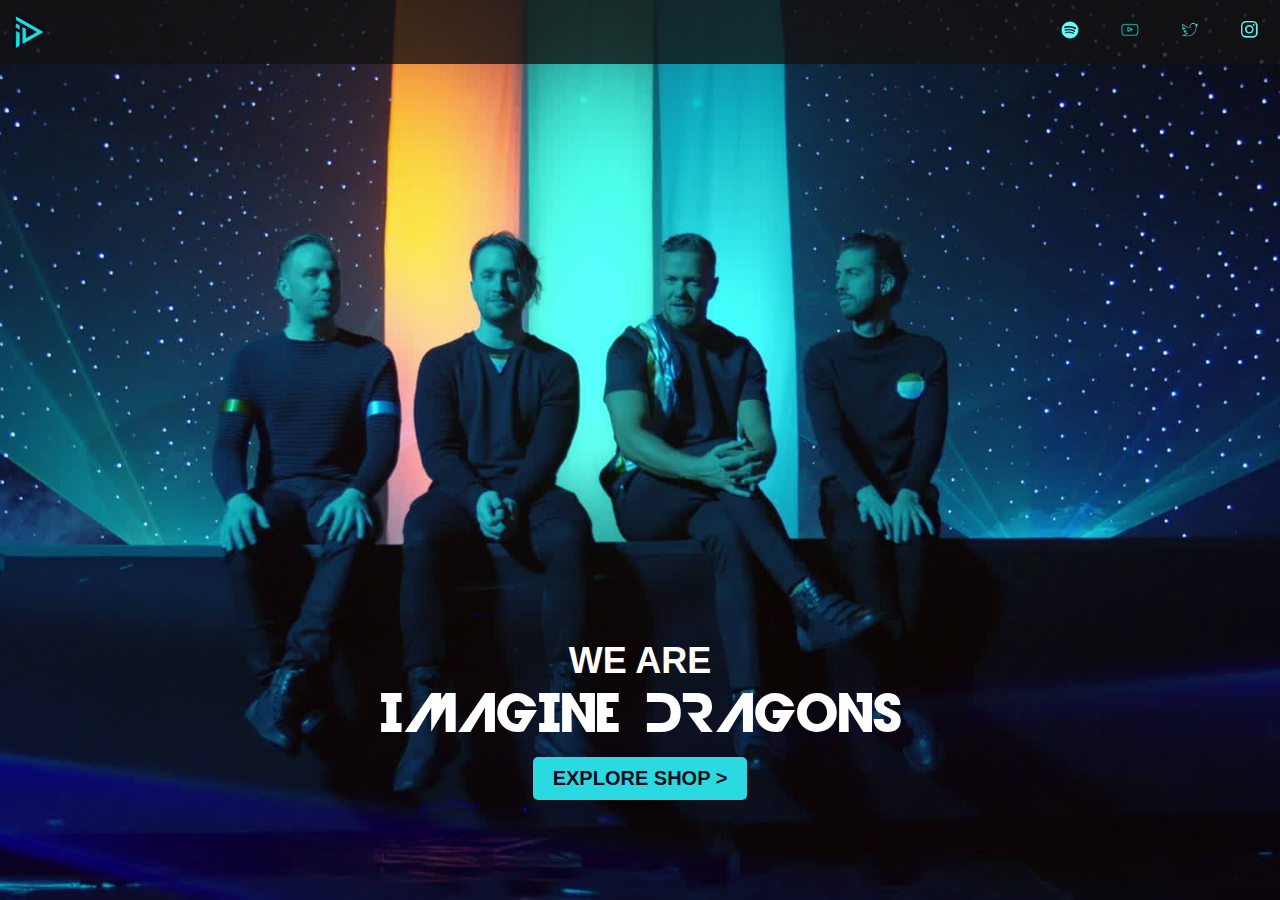
<file: Task-05/index.html>
<html>
    <head>
        <title> Imagine Dragons</title>
        <link rel="stylesheet" href="styles.css">
    </head>
    <body>
        <div class="banner">
            <div class="navbar">
                <img src="logo id.png" class="logo">
                <ul>
                    <li><a href="https://open.spotify.com/artist/53XhwfbYqKCa1cC15pYq2q"><img src="spotify.png" alt="Logo Spotify"></a></li>
                    <li><a href="https://www.youtube.com/@ImagineDragons"><img src="YT.png" alt="Logo Youtube"></a></li>
                    <li><a href="https://twitter.com/Imaginedragons"><img src="twitter.png" alt="Logo Twitter"></a></li>
                    <li><a href="https://www.instagram.com/imaginedragons/?hl=en"><img src="IG.png" alt="Logo Instagram"></a></li>
                </ul>
            </div>

        </div>
        <div class="title">
            <div class="small-line">WE ARE</div>
            <div class="big-line">IMAGINE DRAGONS</div>
            <a href="file:///C:/Imagine%20Dragons/index1.html" class="explore-button">EXPLORE SHOP ></a>
        </div>

    </body>
</html>
</file>
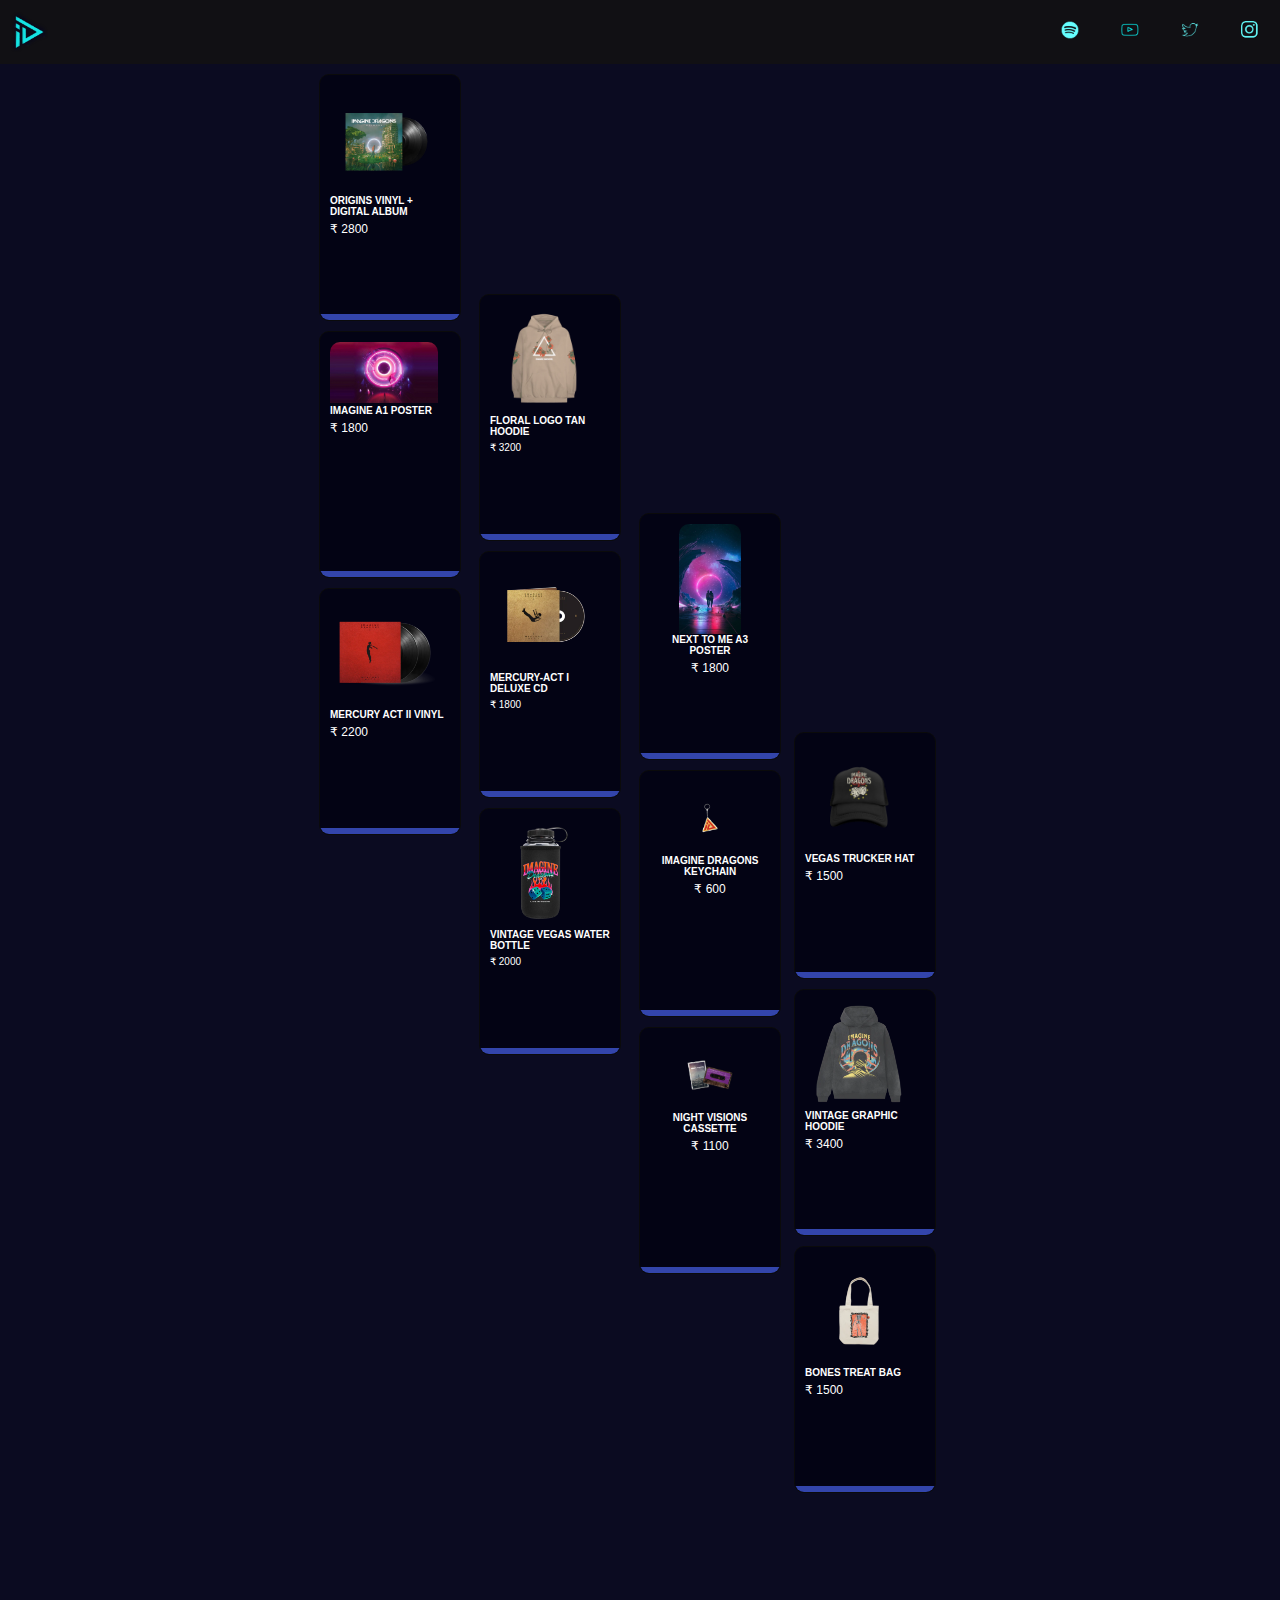
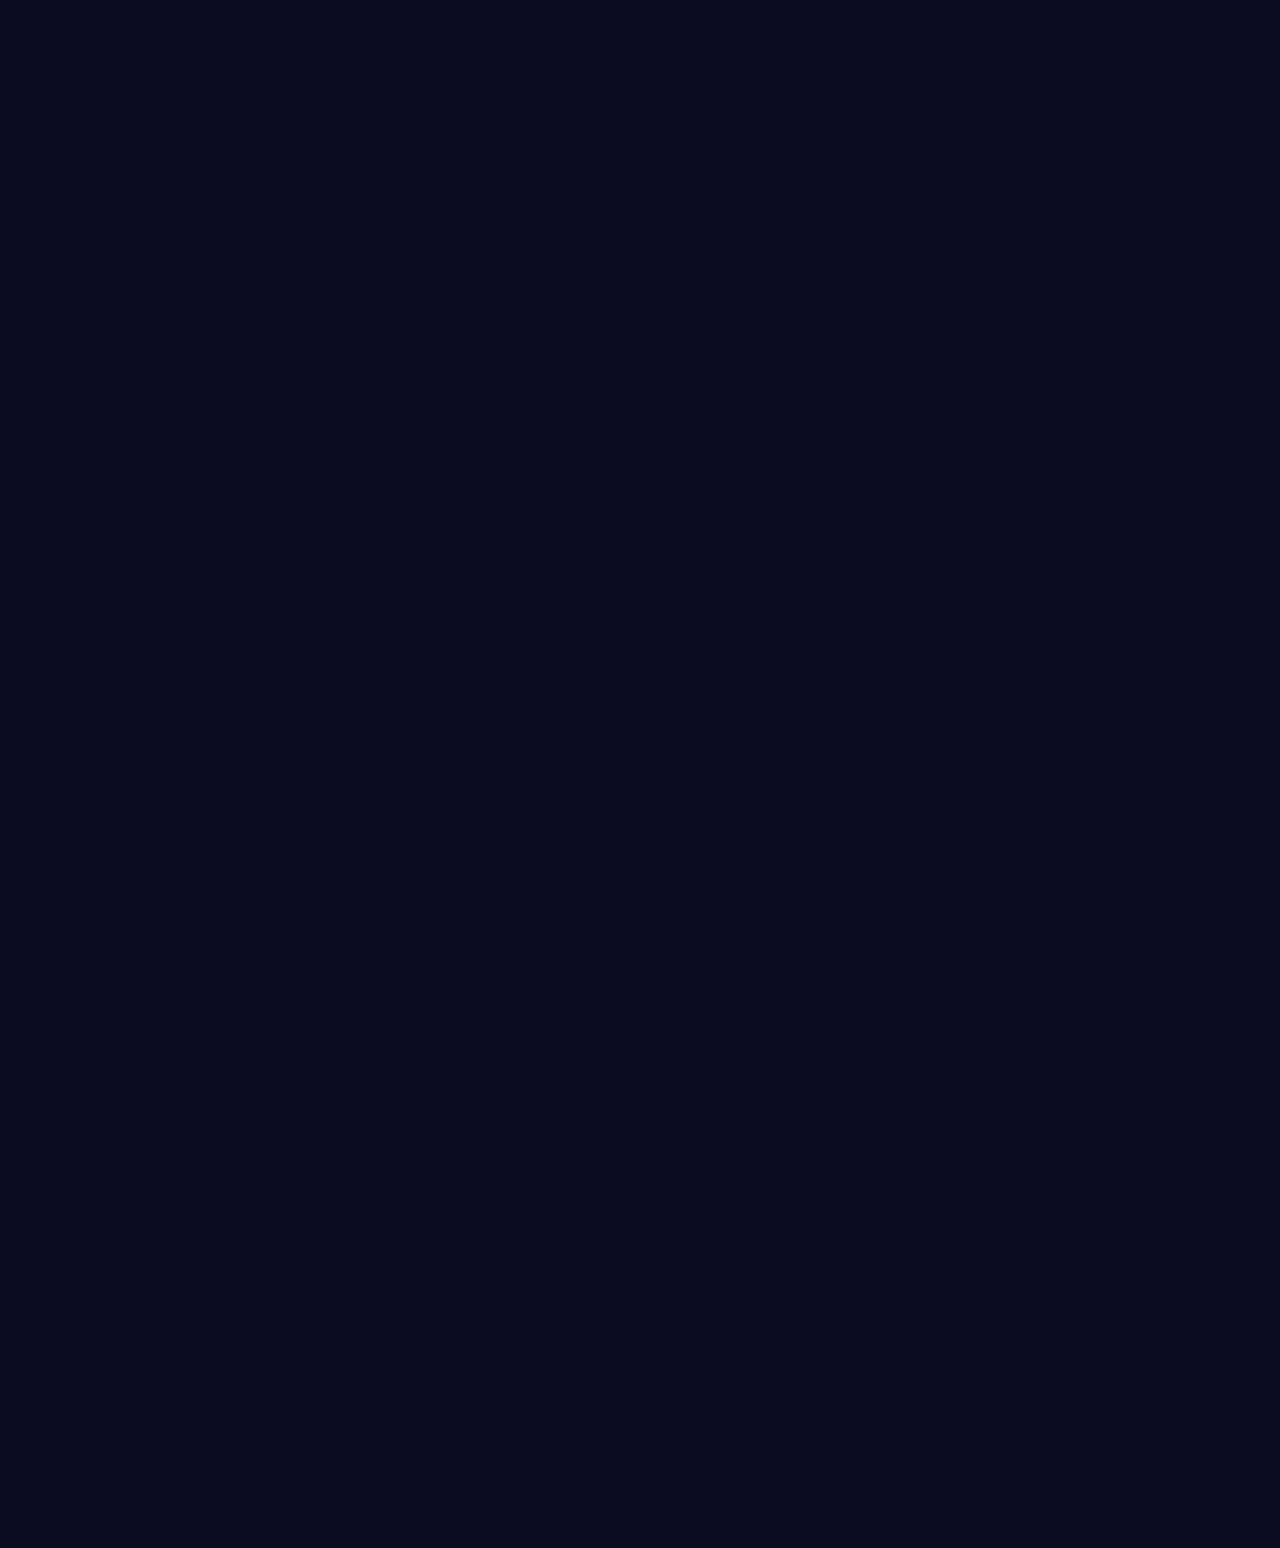
<file: Task-05/index1.html>
<html>
    <head>
        <meta charset="UTF-8">
        <meta name="viewport" content="width=device-width", initial-scale="1.0">
        <title> Imagine Dragons</title>
        <link rel="stylesheet" href="styles1.css">
    </head>
    <body>
        <div class="banner">
            <div class="navbar">
                <img src="logo id.png" class="logo">
                <ul>
                    <li><a href="https://open.spotify.com/artist/53XhwfbYqKCa1cC15pYq2q"><img src="spotify.png" alt="Logo Spotify"></a></li>
                    <li><a href="https://www.youtube.com/@ImagineDragons"><img src="YT.png" alt="Logo Youtube"></a></li>
                    <li><a href="https://twitter.com/Imaginedragons"><img src="twitter.png" alt="Logo Twitter"></a></li>
                    <li><a href="https://www.instagram.com/imaginedragons/?hl=en"><img src="IG.png" alt="Logo Instagram"></a></li>
                </ul>
            </div>
        </div>
            <div class="merchandise-box">
                <div class="item-image">
                    <img src="origins.png" alt="item 1">
                <div class="item-info">
                    <h2>ORIGINS VINYL + DIGITAL ALBUM</h2>
                    <p>₹ 2800</p>
                </div>
                </div>
            </div>
            <div class="merchandise-box">
                <div class="item-image">
                    <img src="A1poster.png" alt="item 2">
                <div class="item-info">
                    <h2>IMAGINE A1 POSTER</h2>
                    <p>₹ 1800</p>
                </div>
                </div>
            </div>
            <div class="merchandise-box">
                <div class="item-image">
                    <img src="mercury2.png" alt="item 3">
                <div class="item-info">
                    <h2>MERCURY ACT II VINYL</h2>
                    <p>₹ 2200</p>
                </div>
                </div>
            </div>
            <div class="merchandise-box-horizontal">
                <div class="item-image">
                    <img src="hoodies.png" alt="item 4">
                <div class="item-info">
                    <h2>FLORAL LOGO TAN HOODIE</h2>
                    <p>₹ 3200</p>                 
                </div>
                </div>
            </div>
            <div class="merchandise-box-horizontal">
                <div class="item-image">
                    <img src="mercury.png" alt="item 5">
                <div class="item-info">
                    <h2>MERCURY-ACT I DELUXE CD</h2>
                    <p>₹ 1800</p>
                </div>
                </div>
            </div>
            <div class="merchandise-box-horizontal">
                <div class="item-image">
                    <img src="waterbottle.png" alt="item 6">
                <div class="item-info">
                    <h2>VINTAGE VEGAS WATER BOTTLE</h2>
                    <p>₹ 2000</p>
                </div>
                </div>
            </div>
            <div class="merchandise-box-horizontal2">
                <div class="item-image">
                    <img src="nextposter.png" alt="item 7">
                <div class="item-info">
                    <h2>NEXT TO ME A3 POSTER</h2>
                    <p>₹ 1800</p>
                </div>
                </div>
            </div>
            <div class="merchandise-box-horizontal2">
                <div class="item-image">
                    <img src="keychain.png" alt="item 8">
                <div class="item-info">
                    <h2>IMAGINE DRAGONS KEYCHAIN</h2>
                    <p>₹ 600</p>
                </div>
                </div>
            </div>
            <div class="merchandise-box-horizontal2">
                <div class="item-image">
                    <img src="nightvision.png" alt="item 9">
                <div class="item-info">
                    <h2>NIGHT VISIONS CASSETTE</h2>
                    <p>₹ 1100</p>
                </div>
                </div>
            </div>
            <div class="merchandise-box-horizontal3">
                <div class="item-image">
                    <img src="hat.png" alt="item 10">
                <div class="item-info">
                    <h2>VEGAS TRUCKER HAT</h2>
                    <p>₹ 1500</p>
                </div>
                </div>
            </div>
            <div class="merchandise-box-horizontal3">
                <div class="item-image">
                    <img src="vintagehoodie.png" alt="item 11">
                <div class="item-info">
                    <h2>VINTAGE GRAPHIC HOODIE</h2>
                    <p>₹ 3400</p>
                </div>
                </div>
            </div>
            <div class="merchandise-box-horizontal3">
                <div class="item-image">
                    <img src="bonesbag.png" alt="item 12">
                <div class="item-info">
                    <h2>BONES TREAT BAG</h2>
                    <p>₹ 1500</p>
                </div>
                </div>
            </div>
    </body>
</html>
</file>
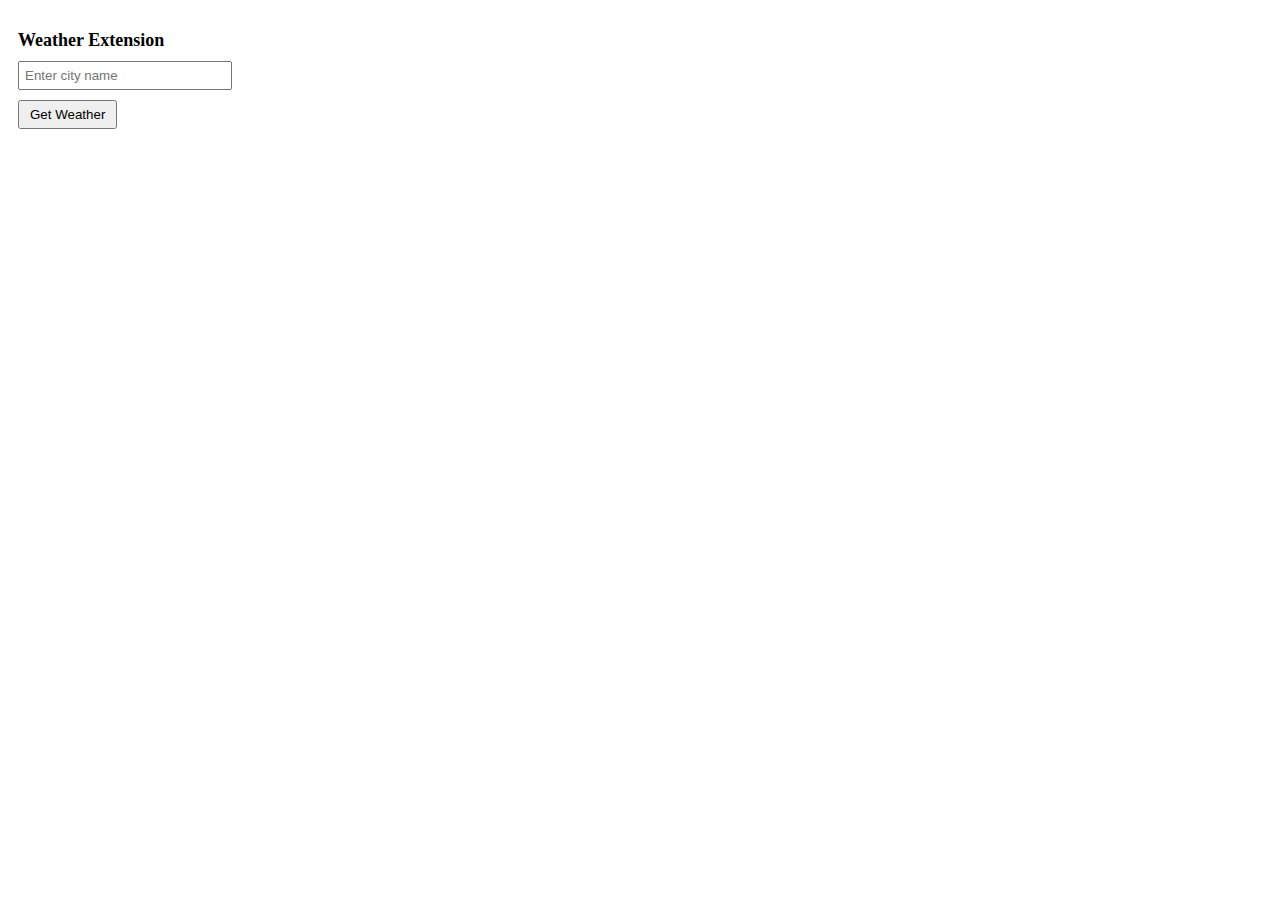
<file: Task-07/popup.html>
<!DOCTYPE html>
<html>
<head>
  <meta charset="UTF-8">
  <link rel="stylesheet" type="text/css" href="styles.css">
  <script src="popup.js"></script>
</head>
<body>
  <h1>Weather Extension</h1>
  <input type="text" id="cityInput" placeholder="Enter city name">
  <button id="getWeatherBtn">Get Weather</button>
  <div id="weatherInfo"></div>
</body>
</html>
</file>
<file: Task-05/styles.css>
*{
    margin: 0;
    padding: 0;
    font-family: sans-serif;
}
.banner{
    width: 100%;
    height: 100vh;
    background-image: url(pxfuel.jpg),linear-gradient(#0B0B21, #3345AB, #2BDAE1, #FFFFFF);
    background-size: cover;
    background-position: center;
}
.navbar {
    background-color: rgba(19, 18, 18, 0.792);
    padding: 10px;
    display: flex;
    justify-content: space-between;
    align-items: center;
}
.navbar ul {
    list-style-type: none;
    margin: 0;
    padding: 0;
    display: flex;
}
.navbar li {
    margin-left: 20px;
}
.navbar a {
    text-decoration: none;
    color:#2BDAE1;
}
.navbar img {
    height: 40px;
}
.navbar .top-right {
    margin-left: auto;
}
.title {
    text-align: center;
    position: absolute;
    bottom: 100;
    width: 100%;
}
.title .small-line {
    font-family: 'Franklin Gothic Medium', 'Arial Narrow', Arial, sans-serif;
    font-size: 36px;
    font-weight: bold;
    margin-bottom: 5px;
    color:#FFFFFF;
}
.title .big-line {
    font-family: DevilBreeze;
    font-size: 52px;
    font-weight: bold;
    color: #FFFFFF;
}
@font-face {
    font-family: DevilBreeze;
    src: url(devilbreeze.ttf.ttf);
}
.title .explore-button {
    display: inline-block;
    padding: 10px 20px;
    background-color: #2BDAE1;
    color: #0B0B21;
    text-decoration: none;
    font-weight: bold;
    font-size: 20px;
    margin-top: 10px;
    border-radius: 5px;
    transition: background-color 0.3s ease;
}
.title .explore-button:hover {
    background-color: darkcyan;
}
</file>
<file: Task-05/styles1.css>
*{ 
    margin: 0;
    padding: 0;
    font-family: sans-serif;
}
.navbar {
    background-color: rgba(19, 18, 18, 0.792);
    padding: 10px;
    display: flex;
    justify-content: space-between;
    align-items: center;
}
.navbar ul {
    list-style-type: none;
    margin: 0;
    padding: 0;
    display: flex;
}
.navbar li {
    margin-left: 20px;
}
.navbar a {
    text-decoration: none;
    color: #2bdae1;
}
.navbar img {
    height: 40px;
}
.navbar .top-right {
    margin-left: auto;
}
body {
    background-color: #0B0B21;
}
.merchandise-box {
    width: 120px;
    height: 25%;
    border: 1px solid #0b0b0b;
    background-color: #030314 ;
    padding: 10px;
    margin: 10px auto 0;
    text-align: left;
    position: relative;
    border-radius: 10px;
    overflow: hidden;
    display: flex;
    flex-direction: column;
    justify-content: space-between;
    position: relative;
    top: 0;
    right: 250;
}
.merchandise-box .item-image {
    margin-bottom:10px;
}
.item-image img {
    max-width: 90%;
    max-height: 90%;
    width:auto;
    height: auto;
    border-radius: 10px 10px 0 0;
    margin-bottom: 2px;
}
.merchandise-box p {
    color: #fff;
    font-size: 12px; 
    font-family: 'Gill Sans', 'Gill Sans MT', Calibri, 'Trebuchet MS', sans-serif; 
    margin: 0;
    margin-bottom: 10px;
}
.merchandise-box::after {
    content: '';
    display: block;
    height: 6px;
    background-color: #3345AB;
    position: absolute;
    bottom: 0;
    left: 0;
    right: 0;
}
.merchandise-box h2 { 
    color: #fff;
    font-size: 10px;
    margin: 0;
    margin-bottom: 5px;

}
.merchandise-box .p {
    color: #fff;
    font-size: 10px;
    font-family: 'Gill Sans', 'Gill Sans MT', Calibri, 'Trebuchet MS', sans-serif;
    margin: 0;
    margin-bottom: 5px;
}
.merchandise-box-horizontal {
    width: 120px;
    height: 25%;
    border: 1px solid #0b0b0b;
    background-color: #030314 ;
    padding: 10px;
    margin: 10px auto 0;
    text-align: left;
    position: relative;
    border-radius: 10px;
    overflow: hidden;
    display: flex;
    flex-direction: column;
    justify-content: space-between;
    position: relative;
    top: -551;
    right: 90;
}
.merchandise-box-horizontal h2 {
    color: #fff;
    font-size: 10px;
    margin: 0;
    margin-bottom: 5px;
}
.merchandise-box-horizontal p {
    color: #fff;
    font-size: 10px;
    font-family: 'Gill Sans', 'Gill Sans MT', Calibri, 'Trebuchet MS', sans-serif;
    margin: 0;
    margin-bottom: 5px;
}
.merchandise-box-horizontal::after {
    content: '';
    display: block;
    height: 6px;
    background-color: #3345AB;
    position: absolute;
    bottom: 0;
    left: 0;
    right: 0;
}
.merchandise-box-horizontal2 {
    width: 120px;
    height: 25%;
    border: 1px solid #0b0b0b;
    background-color: #030314 ;
    padding: 10px;
    margin: 10px auto 0;
    text-align: center;
    align-items: center;
    position: relative;
    border-radius: 10px;
    overflow: hidden;
    display: flex;
    flex-direction: column;
    justify-content: space-between;
    position: relative;
    top: -1103;
    right: -70;
}
.merchandise-box-horizontal2 h2{
    color: #fff;
    font-size: 10px;
    margin: 0;
    margin-bottom: 5px;
}
.merchandise-box-horizontal2 img{
    max-width: 62%;
    max-height: 62%;
    object-fit: contain;
    margin: 0 auto;  
} 
.merchandise-box-horizontal2::after {
    content: '';
    display: block;
    height: 6px;
    background-color: #3345AB;
    position: absolute;
    bottom: 0;
    left: 0;
    right: 0;
}
.merchandise-box-horizontal2 p {
    color: #fff;
    font-size: 12px;
    font-family: 'Gill Sans', 'Gill Sans MT', Calibri, 'Trebuchet MS', sans-serif;
    margin: 0;
    margin-bottom: 5px;
}
.merchandise-box-horizontal3 {
    width: 120px;
    height: 25%;
    border: 1px solid #0b0b0b;
    background-color: #030314 ;
    padding: 10px;
    margin: 10px auto 0;
    text-align: left;
    align-items: center;
    position: relative;
    border-radius: 10px;
    overflow: hidden;
    display: flex;
    flex-direction: column;
    justify-content: space-between;
    position: relative;
    top: -1655;
    right: -225;
}
.merchandise-box-horizontal3::after {
    content: '';
    display: block;
    height: 6px;
    background-color: #3345AB;
    position: absolute;
    bottom: 0;
    left: 0;
    right: 0;
}
.merchandise-box-horizontal3 h2 {
    color: #fff;
    font-size: 10px;
    margin: 0;
    margin-bottom: 5px;
}
.merchandise-box-horizontal3 p {
    color: #fff;
    font-size: 12px;
    font-family: 'Gill Sans', 'Gill Sans MT', Calibri, 'Trebuchet MS', sans-serif;
    margin: 0;
    margin-bottom: 5px;
}
.merchandise-box-horizontal3 img {
    max-width: 90%;
    max-height: 90%;
    width:auto;
    height: auto;
    border-radius: 10px 10px 0 0;
    margin-bottom: 2px;
}
</file>
<file: Task-07/styles.css>
body {
    width: 200px;
    padding: 10px;
  }
  
  h1 {
    font-size: 18px;
    margin-bottom: 10px;
  }
  
  input[type="text"] {
    width: 100%;
    padding: 5px;
  }
  
  button {
    margin-top: 10px;
    padding: 5px 10px;
  }
</file>
